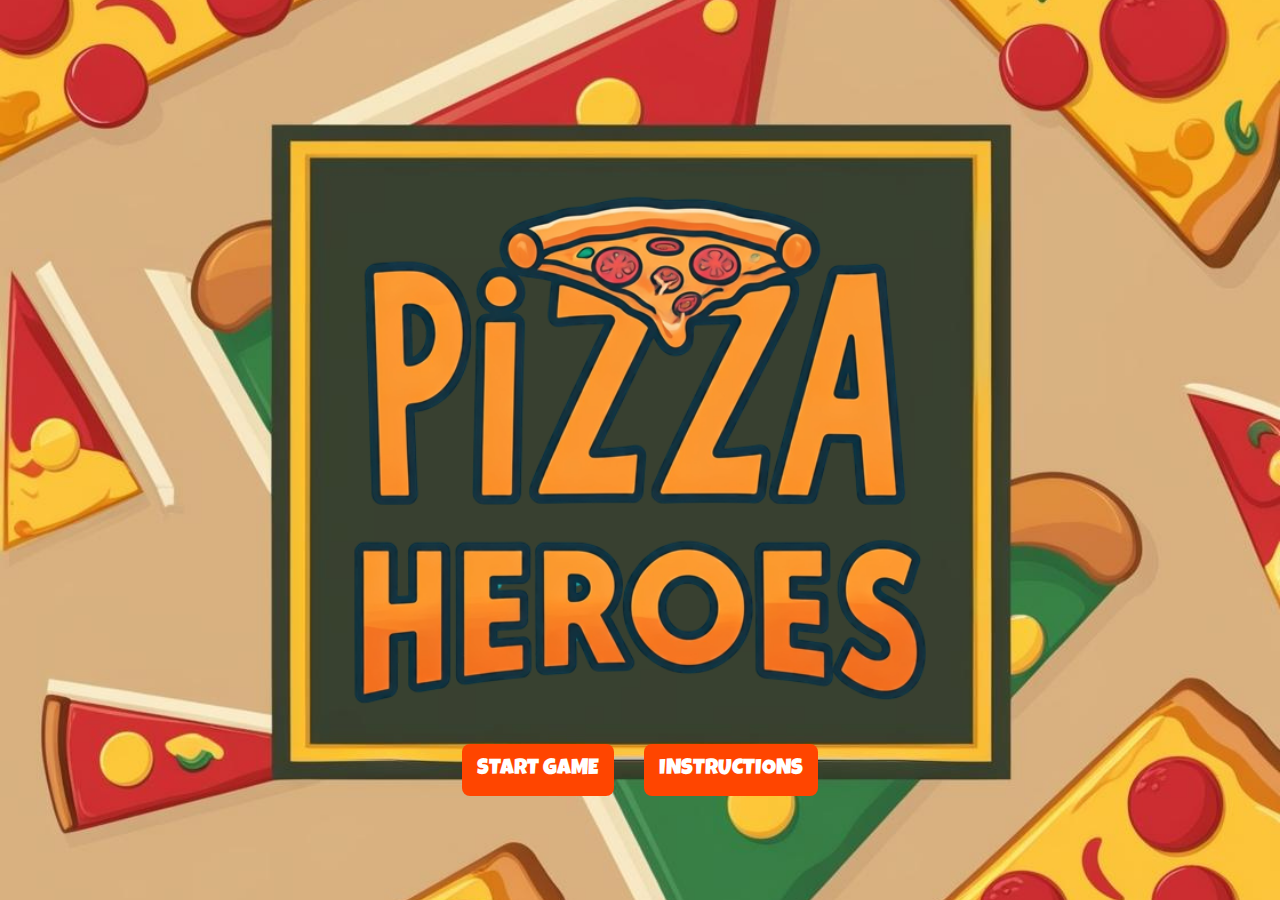
<file: pizzaheroskayleighmcadam/index.html>
<!DOCTYPE html>
<html lang="en">
<head>
    <meta charset="UTF-8">
    <meta name="viewport" content="width=device-width, initial-scale=1.0">
    <title>Pizza Heros</title>
    <link rel="preconnect" href="https://fonts.googleapis.com">
    <link rel="preconnect" href="https://fonts.gstatic.com" crossorigin>
    <link href="https://fonts.googleapis.com/css2?family=Englebert&family=Luckiest+Guy&display=swap" rel="stylesheet">
    <link rel="stylesheet" href="styles.css">
</head>
<body>
    <!-- Welcome Screen -->
    <div id="welcome-screen" class="screen">
        <div class="start-screen-buttons">
            <button id="start-button">START GAME</button>
            <button id="instructions-button">INSTRUCTIONS</button>
        </div>

        <div id="instruction-box" class="hidden">
            <div class="instruction-content">
                <span class="close">&times;</span>
                <h2 id="instruction-title">Welcome to Pizza Heroes!</h2>
                <p id="instruction-text">Become a PIZZA HERO! 
                    <br>
                    <br>Choose a character, discover and create delicous pizzas. 
                    <br>Helpful hints and tips will be provided to help you throughout the game. - Good luck!
                    <br>
                    <br>Press start to begin the game.</p>
                </p>
                <button id="got-it">Got it!</button>
            </div>
        </div>
    </div>

    <script src="https://code.jquery.com/jquery-3.6.0.min.js"></script>
    <script>
        
        $('#start-button').click(function() {
            window.location.href = 'character.html'; 
        });

        $('#instructions-button').click(function() {
            $('#instruction-box').fadeIn(); // Show the instruction box
        });
        
        $('.close, #got-it').click(function() {
            $('#instruction-box').fadeOut(); // Hide the instruction box
        });
    </script>
</body>
</html>
</file>
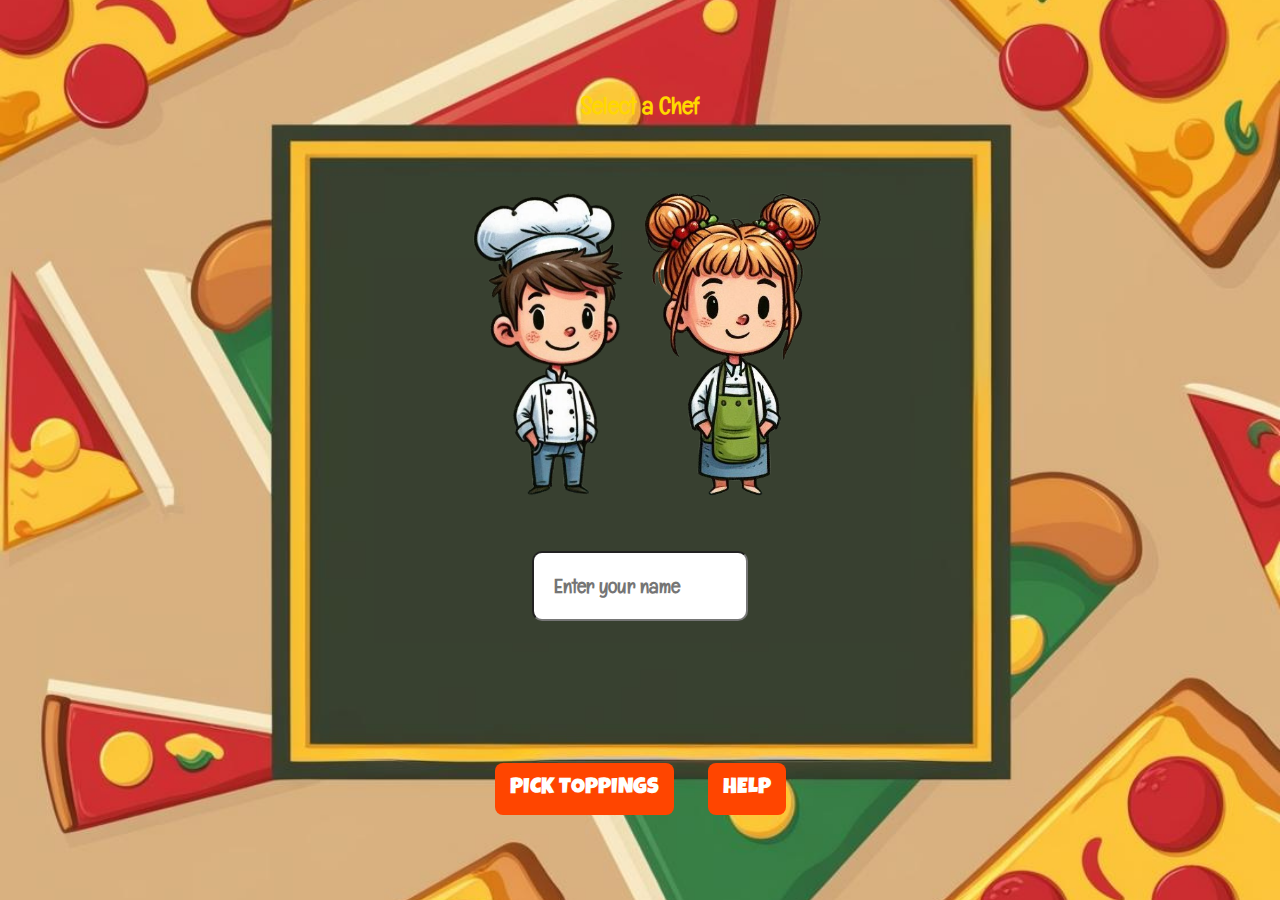
<file: pizzaheroskayleighmcadam/character.html>
<!DOCTYPE html>
<html lang="en">
<head>
    <meta charset="UTF-8">
    <meta name="viewport" content="width=device-width, initial-scale=1.0">
    <title>Select Your Character</title>
    <link rel="preconnect" href="https://fonts.googleapis.com">
    <link rel="preconnect" href="https://fonts.gstatic.com" crossorigin>
    <link href="https://fonts.googleapis.com/css2?family=Englebert&family=Luckiest+Guy&display=swap" rel="stylesheet">
    <link rel="stylesheet" href="styles.css">
</head>
<body>
    <div id="character-screen" class="screen">
        <h2>Select a Chef</h2>
        <div id="character-options">
            <img src="elements/avatar/character1.png" alt="Character 1" class="character" data-avatar="elements/avatar/character1.png">
            <img src="elements/avatar/character2.png" alt="Character 2" class="character" data-avatar="elements/avatar/character2.png">
        </div>
        <div id="name-input-section">
            <input type="text" id="player-name" placeholder="Enter your name" required>
        </div>

        <div id="character-feedback"></div> 

        <div class="character-screen-buttons">
            <button id="next-screen">PICK TOPPINGS</button>
            <button id="instructions-button">HELP</button>
        </div>

        <div id="instruction-box" class="hidden">
            <div class="instruction-content">
                <span class="close">&times;</span>
                <h2 id="instruction-title"></h2>
                <p id="instruction-text"></p>
                <button id="got-it">Got it!</button>
            </div>
        </div>
    </div>
    <script src="https://code.jquery.com/jquery-3.6.0.min.js"></script>
    <script src="js/script.js"></script> 
    <script>
        $('#instructions-button').click(function() {
            $('#instruction-box').fadeIn(); // Show the instruction box
        });
        
        $('.close, #got-it').click(function() {
            $('#instruction-box').fadeOut(); // Hide the instruction box
        });
    </script>
</body>
</html>
</file>
<file: pizzaheroskayleighmcadam/styles.css>
/* General Styles */
/*______________________________________________________________________________________________________ */
* {
    box-sizing: border-box;
}
body {
    font-family: 'Englebert', cursive; 
    text-align: center;
    margin: 0;
    background: url('elements/pizzaHeroesBG.png') center center / cover no-repeat;
    height: 100vh; 
    display: flex;
    flex-direction: column;
    overflow: hidden;
}

h1, h2 {
    color: #FFD700;
}

button {
    padding: 15px 15px;
    font-family: 'Luckiest Guy', sans-serif;
    font-size: 22px;
    margin: 15px;
    cursor: pointer;
    background-color: #FF4500;
    color: #FFFFFF;
    border: none;
    border-radius: 8px;
    transition: background-color 0.3s;
    z-index: 100;
}

button:hover {
    background-color: #FF6347;
}

#instruction-box {
    position: fixed;
    z-index: 190; 
    left: 0;
    top: 0;
    width: 100%; 
    height: 100%; 
    overflow: auto; 
    background-color: rgba(0, 0, 0, 0.8); 
}

.screen {
    display: none;
    background: url('elements/pizzaHeroesBG.png') center center / cover no-repeat; 
}

/* Score Display Styling */
.score-display {
    font-family: 'Luckiest Guy', sans-serif;
    font-size: 16px; 
    color: #FFD700; 
    padding: 10px 20px; 
    display: inline-block;
    margin: 10px auto;
    text-align: center;
    position: relative; 
}

.avatar-display {
    position: absolute; 
    right: 400px;
    top: 240px; 
}

.avatar-display img{
    width: 170px;
    height: 330px; 
    max-width: 100%; 
}

.instruction-content {
    background-color: #fefefe;
    color: #333; /* Darker text for contrast */
    margin: 15% auto; 
    padding: 20px;
    border: 1px solid #888;
    width: 80%; 
    border-radius: 10px; /* Rounded corners */
    box-shadow: 0 4px 10px rgba(0, 0, 0, 0.2); /* Added shadow for depth */
    z-index: 1000;
}

.instruction-content h2 {
    color: #FFD700; /* Gold color for heading */
}

.close {
    color: #aaa;
    float: right;
    font-size: 28px;
    font-weight: bold;
}

.close:hover,
.close:focus {
    color: black;
    text-decoration: none;
    cursor: pointer;
}

.hidden {
    display: none;
}
/*______________________________________________________________________________________________________ */


/* Welcome Screen */
/*______________________________________________________________________________________________________ */
#welcome-screen {
    display: flex;
    align-items: center;
    justify-content: center;
    flex-direction: column;
    height: 100vh;
    background: url('elements/pizzaHeroesStart.png') center center / cover no-repeat; 
    color: #FFF9E6;
}

.start-screen-buttons {
    display: flex;
    flex-direction: row; /* Stack buttons vertically */
    justify-content: center; /* Center buttons vertically */
    align-items: center; /* Center buttons horizontally */
    margin-bottom: -640px; /* Space from the bottom */
    /* margin-left: 30px; */
    z-index: 101;
}
/*______________________________________________________________________________________________________ */


/* Character Screen */
/*______________________________________________________________________________________________________ */
#character-screen {
    display: flex;
    flex-direction: column;
    align-items: center;
    justify-content: center;
    height: 100vh;
    color: #FFF9E6;
}

#character-screen h2 {
    font-size: 24px;
    color: #FFD700;
    margin-top: 90px;
}

#character-options {
    display: block;
    margin-top: 50px;
    justify-content:space-around;
}

#player-name {
    margin-top: 45px;
    padding: 20px;
    font-size: 20px;
    border-radius: 10px;
    font-family: 'Englebert', cursive;
    font-weight: bold;
}

#name-input-section {
    display: flex;
    align-items: center;
    justify-content: center;
    align-self: center;
}

#character-feedback {
    position: fixed;
    bottom: 330px;
    color: white;
    font-size: 18px;
    font-weight: bold;
    z-index: 11;
    display: none; 
}

#showMessage{
    position: fixed;
    bottom: 330px;
    color: white;
    font-size: 18px;
    font-weight: bold;
    z-index: 11;
    display: none; 
}


.character-screen-buttons{
    margin-top: auto;
    margin-bottom: 70px;
    z-index: 50;
}
.character {
    margin-bottom: auto;
    width: 180px; 
    height: auto; 
    cursor: pointer;
}

.character.selected-character { 
    height: auto;
}
/*______________________________________________________________________________________________________ */


/* Ingredient Screen */
/*______________________________________________________________________________________________________ */
#ingredient-screen {
    display: flex;
    flex-direction: column;
    justify-content: flex-start;
    align-items: center;
    height: 100vh;
    position: relative;
    color: #FFF9E6;
    padding: 20px;
    overflow: hidden;
}

#ingredient-screen h2 {
    font-size: 24px;
    color: #FFD700;
    margin-top: 70px;
}

#ingredient-feedback {
    position: fixed;
    top: 145px;
    left: 50%;
    transform: translateX(-50%);
    color: white;
    padding: 10px 20px;
    border-radius: 5px;
    font-size: 16px;
    font-weight: bold;
    z-index: 11;
    display: none; 
}

#ingredient-screen img.pantry-background {
    position: absolute;
    top: 50%;
    left: 50%;
    transform: translate(-50%, -50%);
    width: 28%;
    max-width: 60%;
    max-height: 60%;
    height: auto;
    z-index: 0; 
}

/* Button styling */
.ingredient-screen-buttons{
    margin-top: auto;
    margin-bottom:50px;
}

/* Pizza Info Box */
.pizza-info {
    width: 120px;
    background-color: #384030;
    color: white;
    border: 4px solid #fac132;
    padding: 4px;
    position: absolute;
    top: 210px;
    left: 410px;
    z-index: 10;
    font-size: 10px;
}

.pizza-info h3 {
    font-size: 12px;
    margin-top: -5px;
    margin-bottom: 1px;
}

.pizza-info img {
    width: 70%;
    height: auto;
    margin-bottom: -3px;
}

.pizza-info ul {
    list-style: none;
    padding: 0;
    margin: 0;
}

.pizza-info li {
    margin: 2px 0;
}

.pizza-info li img {
    width: 25px;
    height: auto;
    display: block;
    margin: 0 auto;
}

.ingredient-options {
    display: flex;
    justify-content: center;
    align-items: center;
    margin-top: 130px;
    z-index: 1;
    flex-wrap: wrap;
    gap: 20px;
    width: 100%;
    flex-grow: 0;
}

.ingredient {
    margin-bottom: -100px;
    display: flex;
    flex-direction: column;
    margin-inline: 25px;
    justify-content: center;
    width: 55px;
    height: auto;
    cursor: pointer;
    transition: opacity 0.3s;
}

.shelf-two {
    margin-top: -115px;
    align-items: center;
}

.shelf-three {
    margin-top: -230px;
    align-items: center;
    height: auto;
}

.selected-ingredient {
    border: 2px solid green;
    box-shadow: 0 0 10px green;
    border-radius: 5px;
}

.wrong-ingredient {
    animation: shake 0.5s;
    border: 2px solid red;
    box-shadow: 0 0 10px red;
    border-radius: 5px;
}

@keyframes shake {
    0%, 100% { transform: translateX(0); }
    25% { transform: translateX(-5px); }
    50% { transform: translateX(5px); }
    75% { transform: translateX(-5px); }
}
/*______________________________________________________________________________________________________ */


/* Assembly Screen */
/*______________________________________________________________________________________________________ */
#assembly-screen {
    display: flex;
    flex-direction: column;
    justify-content: center;
    align-items: center;
    height: 100vh;
    color: #FFF9E6;
}

#assembly-screen h2{
    font-size: 24px;
    color: #FFD700;
    margin-top: 270px;
    margin-bottom: 25px;                                          
}

#ingredients {
    display:flex;
    justify-content: center;
    padding: -55;
    margin-left: 40px;
}

#pizza-assembly-zone {
    position: relative;
    width: 470px; 
    height: 470px;
}
  
#pizza-assembly-zone .pizza-board {
    width: 100%; 
    height: 100%;
    display: block;
    margin-top: -11%;
}

#assembly-area {
    position: relative;
    width: 345px; 
    height: 345px;
    display: flex;
    flex-direction: column;
    align-items: center;
    left: 15%;
    top: -91%;
}

#pizza-base-drop {
    top:35px;
    z-index: 11;
}

#pizza-sauce-drop {
    margin-top: 35px; 
    z-index: 13;
}

#pizza-cheese-drop {
    top: 35px;
    z-index: 14;
}

#pizza-toppings-drop {
    top: 35px;
    z-index: 16;
}

#ham3-drop{
    top: 35px;
    z-index: 17;
}

#pineapple-drop{
    top: 35px;
    z-index: 18;
}

#ham2-drop{
top: 35px;
z-index: 19;    
}

#mushroom-drop{
    top: 35px;
    z-index: 20;
}

#olive-drop{
    top: 35px;
    z-index: 21;
}

#assembly-feedback{
    position: fixed;
    bottom: 295px;
    color: white;
    border-radius: 5px;
    font-size: 18px;
    font-weight: bold;
    z-index: 11;
    display: none;
}

#reset-toppings {
    padding: 8px;
    font-family: 'Luckiest Guy', sans-serif;
    font-size: 10px;
    margin: 10px;
    align-items: center;
    cursor: pointer;
    background-color: #FF4500;
    color: #FFFFFF;
    border: none;
    border-radius: 8px;
    transition: background-color 0.3s;
}

.assembly-screen-buttons {
    display: block;
    margin-top: 20px;
    margin-bottom: 250px;
    z-index: 22; 
}

.assembly {
    background-color: #ffd1a9;
    border: 2px solid #ff8c42;
    padding: 25px;
    margin: 5px auto;
    cursor: grab;
    text-align: center;
    font-family: 'Luckiest Guy', cursive;
    font-size: 0.8rem;
    width: 80px;
    height: 105px;
    display: flex;
    align-items: center;
    justify-content: center;
    transition: transform 0.2s, box-shadow 0.2s;
    z-index: 10;
}

.assembly:active {
    cursor: +9-grabbing;
    transform: scale(1.1);
    box-shadow: 0px 4px 8px rgba(0, 0, 0, 0.2);
}

.dropzone .hidden {
    display: none;
}

.draggable {
    flex-direction: column;
    margin: 5px;
    margin-top: -35px;
    margin-bottom: 0;
    cursor: grab;
    text-align: center;
}

.draggable img {
    width: 65px;
    height: 65px;
}

.ingredient-dropped {
    border: none;
    transform: none;
    box-shadow: none;
    cursor: default;
    opacity: 0.5;
}

.ingredient-layer {
    position: absolute;
    top: 0;
    left: 0;
    display: block;
    width: 80%;
    height: auto;
    z-index: 20;
    object-fit: contain;
    margin: 10% auto;
}

.dropzone {
    position: absolute;
    width: 100%;
    height: 100%;
    border-radius: 50%;
    border: 2px dashed #ccc;
}

.dropzone.highlight {
    border-color: green;
}

.pizza-info2 {
    width: 120px;
    background-color: #384030;
    color: white;
    border: 4px solid #fac132;
    padding: 4px;
    position: absolute;
    top: 210px;
    left: 410px;
    z-index: 10;
    font-size: 10px;
}

.pizza-info2 h3 {
    font-size: 12px;
    margin-top: -5px;
    margin-bottom: 1px;
}

.pizza-info2 img {
    width: 70%;
    height: auto;
    margin-bottom: -3px;
}

.pizza-info2 li {
    margin: 1px 0;
}

.pizza-info2 li img {
    width: 25px;
    height: auto;
    display: block;
    margin: 0 auto;
}

.required-ingredients2 ul {
    list-style: none; 
    padding: 0; 
    margin: 0; 
}
/*______________________________________________________________________________________________________ */


/* Cooking Screen */
/*______________________________________________________________________________________________________ */
#cooking-screen {
    display: flex;
    flex-direction: column;  
    align-items: center;      
    justify-content: center;  
    height: 100vh;
    color: #FFF9E6;
}

#cooking-screen h2{
    font-size: 24px;
    color: #FFD700;
    margin-top: 105px;
    margin-bottom: 5px;
}

#cooking-screen .oven {
    display: flex;
    flex-direction: column; 
    align-items: center; 
}

#cooking-timer {
    font-size: 15px;
    color: #32CD32;
    text-align: center;
}

#cooking-messages {
    position: absolute;
    top: 85%;
    left: 50%;
    transform: translate(-50%, -50%);
    display: flex;
    flex-direction: column;
    align-items: center;
    z-index: 35;
}

.oven {
    text-align: center;
    margin: 10px auto;
    height: 550px; 
}

.oven-image{
    max-width: 100%;
    height: auto;
}

.oven-off, .oven-on {
    width: 250px;
    display: none;
}

.oven-off {
    display: block; 
}

.button-container{
    position: relative;
}

.message {
    font-size: 18px;
    font-weight: bold;
    margin-bottom: 90px;
}

.action-button {
    font-size: 14px;
    padding: 10px 10px;
    background-color: #4caf50;
    color: #fff;
    border: none;
    border-radius: 5px;
    cursor: pointer;
    margin-top: 1px;
    margin-bottom: 5px;
}

.action-button:hover {
    background-color: #e64a19;
}

.cooking-screen-buttons{
    margin-bottom: 65px;
}
/*______________________________________________________________________________________________________ */


/* Finished Pizza Screen */
/*______________________________________________________________________________________________________ */
#finished-pizza-screen {
    display: flex;
    flex-direction: column;
    align-items: center;
    justify-content: center;
    height: 100vh;
    color: #FFF9E6; 
}

#finished-pizza-screen h2 {
    margin-top: -170px; 
    margin-bottom: 45px;
} 

#pizza-status {
    position: relative; 
    width: 400px; 
    height: 400px; 
    margin: 20px auto; 
}

#pizza-status .pizza-board {
    width: 105%;
    height: 105%;
    display: block;
}

#pizza-image {
    position: absolute;
    top: 57%;
    left: 54%;
    transform: translate(-50%, -50%);
    width: 100%; 
    height: auto;
}

#pizza-image img {
    max-width: 100%;
    height: auto;
}

#final-score {
    font-size: 24px;
    color: #FFD700;
    margin: 20px 0;
    margin-bottom: 5%;
}

#total-score {
    font-family: 'Luckiest Guy', sans-serif;  
    font-size: 20px;                         
    color: #FFD700;                         
    z-index: 120;                  
}

#next-level {
    margin-top: 55px;
    margin-bottom: 5px;
    z-index: 50;
}

#restart-button {
    margin-top: 1px;
    margin-bottom: 1px;
    z-index: 50;
}

#restart-button:hover {
    background-color: #FF6347; 
}
/*______________________________________________________________________________________________________ */


/* Media Queries for Responsiveness */
/*______________________________________________________________________________________________________ */
@media only screen and (max-width: 768px) {
    body {
        height: auto; /* Allow body to adjust height */
    }

    h1, h2 {
        font-size: 20px; /* Decrease font sizes on smaller screens */
    }
  
    button {
        font-size: 16px; /* Adjust button font size */
        padding: 9px; /* Adjust button padding */
    }

    .instruction-content {
        background-color: #fefefe;
        color: #333; /* Darker text for contrast */
        margin: 45% auto; 
        /* padding: 20px; */
        border: 1px solid #888;
        width: 80%; 
        border-radius: 10px; /* Rounded corners */
        box-shadow: 0 4px 10px rgba(0, 0, 0, 0.2); /* Added shadow for depth */
        z-index: 1000;
    }

    .start-screen-buttons {
        display: flex;
        flex-direction: row; /* Stack buttons vertically */
        justify-content: center; /* Center buttons vertically */
        align-items: center; /* Center buttons horizontally */
        margin-bottom: -415px; /* Space from the bottom */
        /* margin-left: 30px; */
        z-index: 101;
    }

    .character-screen-buttons{
        margin-top: 25px;
        margin-bottom: 110px;
        z-index: 50;
    }
    .character {
        margin-bottom: auto;
        width: 100px; 
        height: auto; 
        cursor: pointer;
    }

    #character-screen h2 {
        font-size: 24px;
        color: #FFD700;
        margin-top: 125px;
        margin-bottom: 0;
    }

    .avatar-display {
        position: absolute; 
        right: 125px;
        top: 415px; 
    }
    
    .avatar-display img{
        width: 100px;
        height: auto; 
        max-width: 100%; 
    }

    #player-name {
        font-size: 18px; 
    }

    #character-options {
        flex-direction: column; 
    }

    #ingredient-screen h2 {
        font-size: 24px;
        color: #FFD700;
        margin-top: 265px;
    }
    
    #ingredient-feedback {
        position: fixed;
        top: 145px;
        left: 50%;
        transform: translateX(-50%);
        color: white;
        padding: 10px 20px;
        border-radius: 5px;
        font-size: 16px;
        font-weight: bold;
        z-index: 11;
        display: none; 
    }
    
    #ingredient-screen img.pantry-background {
        position: absolute;
        top: 50%;
        left: 50%;
        transform: translate(-50%, -50%);
        width: 40%;
        max-width: 60%;
        max-height: 60%;
        height: auto;
        z-index: 0; 
    }

    .ingredient-screen-buttons{
        margin-top: -40px;
        margin-bottom: 500px;
    }

    .ingredient-options {
        display: flex;
        justify-content: center;
        align-items: center;
        margin-top: 130px;
        z-index: 1;
        flex-wrap: wrap;
        gap: 1px;
        width: 100%;
        flex-grow: 0;
    }

    .ingredient {
        margin-top: -165px;
        display: flex;
        flex-direction: column;
        margin-inline: 25px;
        justify-content: center;
        width: 40px;
        height: auto;
        cursor: pointer;
        transition: opacity 0.3s;
    }
    
    .shelf-two {
        margin-top: -325px;
        align-items: center;
    }
    
    .shelf-three {
        margin-top: -485px;
        align-items: center;
        height: auto;
    }

    .ingredient-display img {
        width: 40px; /* Smaller image for ingredients */
        height: auto;
    }

    .pizza-info {
        width: 95px;
        background-color: #384030;
        color: white;
        border: 4px solid #fac132;
        padding: 4px;
        position: absolute;
        top: 310px;
        left: 128px;
        z-index: 10;
        font-size: 10px;
    }

    .pizza-info2 {
        width: 90px;
        background-color: #384030;
        color: white;
        border: 4px solid #fac132;
        position: absolute;
        top: 275px;
        left: 130px;
        z-index: 10;
        font-size: 8px;
    } 

    #assembly-screen {
        display: flex;
        flex-direction: column;
        justify-content: center;
        align-items: center;
        height: auto;
        color: #FFF9E6;
    }

    #assembly-screen h2 {
        font-size: 20px;
        color: #FFD700;
        margin-top: 170px;
        margin-bottom: 1px;                                          
    }

    #ingredients {
        display: flex;
        justify-content: center;
        padding: 0;
        margin-left: 20px;
    }

    #pizza-assembly-zone {
        position: relative;
        width: 250px; 
        height: 250px;
    }

    #pizza-assembly-zone .pizza-board {
        width: 100%; 
        height: 100%;
        display: block;
        margin-top: -5%;
    }

    #assembly-area {
        position: relative;
        width: 220px; 
        height: 220px;
        display: flex;
        flex-direction: column;
        align-items: center;
        left: 8%;
        top: -90%;
    }

    #pizza-base-drop, #pizza-sauce-drop, #pizza-cheese-drop, #pizza-toppings-drop, 
    #ham3-drop, #pineapple-drop, #ham2-drop, #mushroom-drop, #olive-drop {
        top: 20px;
        z-index: 11;
    }

    #assembly-feedback {
        position: fixed;
        bottom: 460px;
        color: white;
        border-radius: 5px;
        font-size: 16px;
        font-weight: bold;
        z-index: 11;
        display: none;
    }

    #reset-toppings {
        padding: 6px;
        font-family: 'Luckiest Guy', sans-serif;
        font-size: 8px;
        margin: 8px;
        align-items: center;
        cursor: pointer;
        background-color: #FF4500;
        color: #FFFFFF;
        border: none;
        border-radius: 8px;
        transition: background-color 0.3s;
    }

    .assembly-screen-buttons {
        display: block;
        margin-top: 15px;
        margin-bottom: 150px;
        z-index: 22; 
    }

    .assembly {
        background-color: #ffd1a9;
        border: 2px solid #ff8c42;
        padding: 20px;
        margin: 5px auto;
        cursor: grab;
        text-align: center;
        font-family: 'Luckiest Guy', cursive;
        font-size: 0.7rem;
        width: 70px;
        height: 95px;
        display: flex;
        align-items: center;
        justify-content: center;
        transition: transform 0.2s, box-shadow 0.2s;
        z-index: 10;
    }

    .assembly:active {
        cursor: grabbing;
        transform: scale(1.1);
        box-shadow: 0px 4px 8px rgba(0, 0, 0, 0.2);
    }

    .draggable img {
        width: 50px;
        height: 50px;
    }

    .ingredient-layer {
        position: absolute;
        top: 0;
        left: 0;
        display: block;
        width: 70%;
        height: auto;
        z-index: 20;
        object-fit: contain;
        margin: 5% auto;
    }

    .dropzone {
        position: absolute;
        width: 80%;
        height: 80%;
        border-radius: 50%;
        border: 2px dashed #ccc;
    }

    .dropzone.highlight {
        border-color: green;
    }

    .pizza-info2 h3 {
        font-size: 10px;
        margin-top: 1px;
        margin-bottom: -3px;
    }

    .pizza-info2 img {
        width: 60%;
        height: auto;
        margin-bottom: -3px;
    }

    .pizza-info2 li {
        margin: 1px 0;
    }

    .pizza-info2 li img {
        width: 20px;
        height: auto;
        display: block;
        margin: 0 auto;
    }

    .required-ingredients2 ul {
        list-style: none; 
        padding: 0; 
        margin: 0; 
    }

    #cooking-screen h2{
        font-size: 18px;
        color: #FFD700;
        margin-top: 285px;
        margin-bottom: -25px;
    }
    
    .oven-image{
        max-width: 40%;
        height: 90%;
        margin-top: -10px;
        margin-left: 100px;
    }

    .cooking-screen-buttons{
        margin-top: -200px;
        margin-bottom: 275px;
    }

    .message {
        font-size: 18px;
        font-weight: bold;
        margin-bottom: 390px;
    }
    #cooking-timer {
        font-size: 15px;
        color: #32CD32;
        text-align: center;
        margin-top: -35px;
        margin-bottom: 25px;
    }

    #pizza-image {
        position: absolute;
        top: 57%;
        left: 54%;
        transform: translate(-50%, -50%);
        height: auto;
    }

    #pizza-image img {
        max-width: 100%;
        height: auto;
    }

    #pizza-status {
        position: relative; 
        width: 275px; 
        height: 275px; 
        margin-bottom: 10px;
    }
    
    #pizza-status .pizza-board {
        width: 105%;
        height: 105%;
        display: block;
    }

    #finished-pizza-screen h2 {
        margin-top: -145px; 
        margin-bottom: -40px;
    } 

    #next-level {
        margin-top: 20px;
        margin-bottom: 25px;
        z-index: 50;
    }

    #restart-button {
        margin-top: -350px;
        z-index: 50;
    }
}

@media only screen and (max-width: 480px) {
    button {
        font-size: 16px; /* Further reduce button font size */
    }

    .avatar-display img {
        width: 80px; /* Smaller avatar for smaller screens */
    }

    .ingredient {
        width: 40px; /* Further reduce width of ingredient buttons */
    }

    #pizza-status {
        width: 90%; /* More responsive pizza info */
        height: auto; /* Allow for height adjustment */
    }

    #pizza-status .pizza-board {
        width: 100%;
        height: auto;
    }

    #final-score {
        font-size: 20px; /* Smaller final score font */
    }

    #total-score {
        font-size: 18px; /* Adjust total score font */
    }
}
/*______________________________________________________________________________________________________ */
</file>
